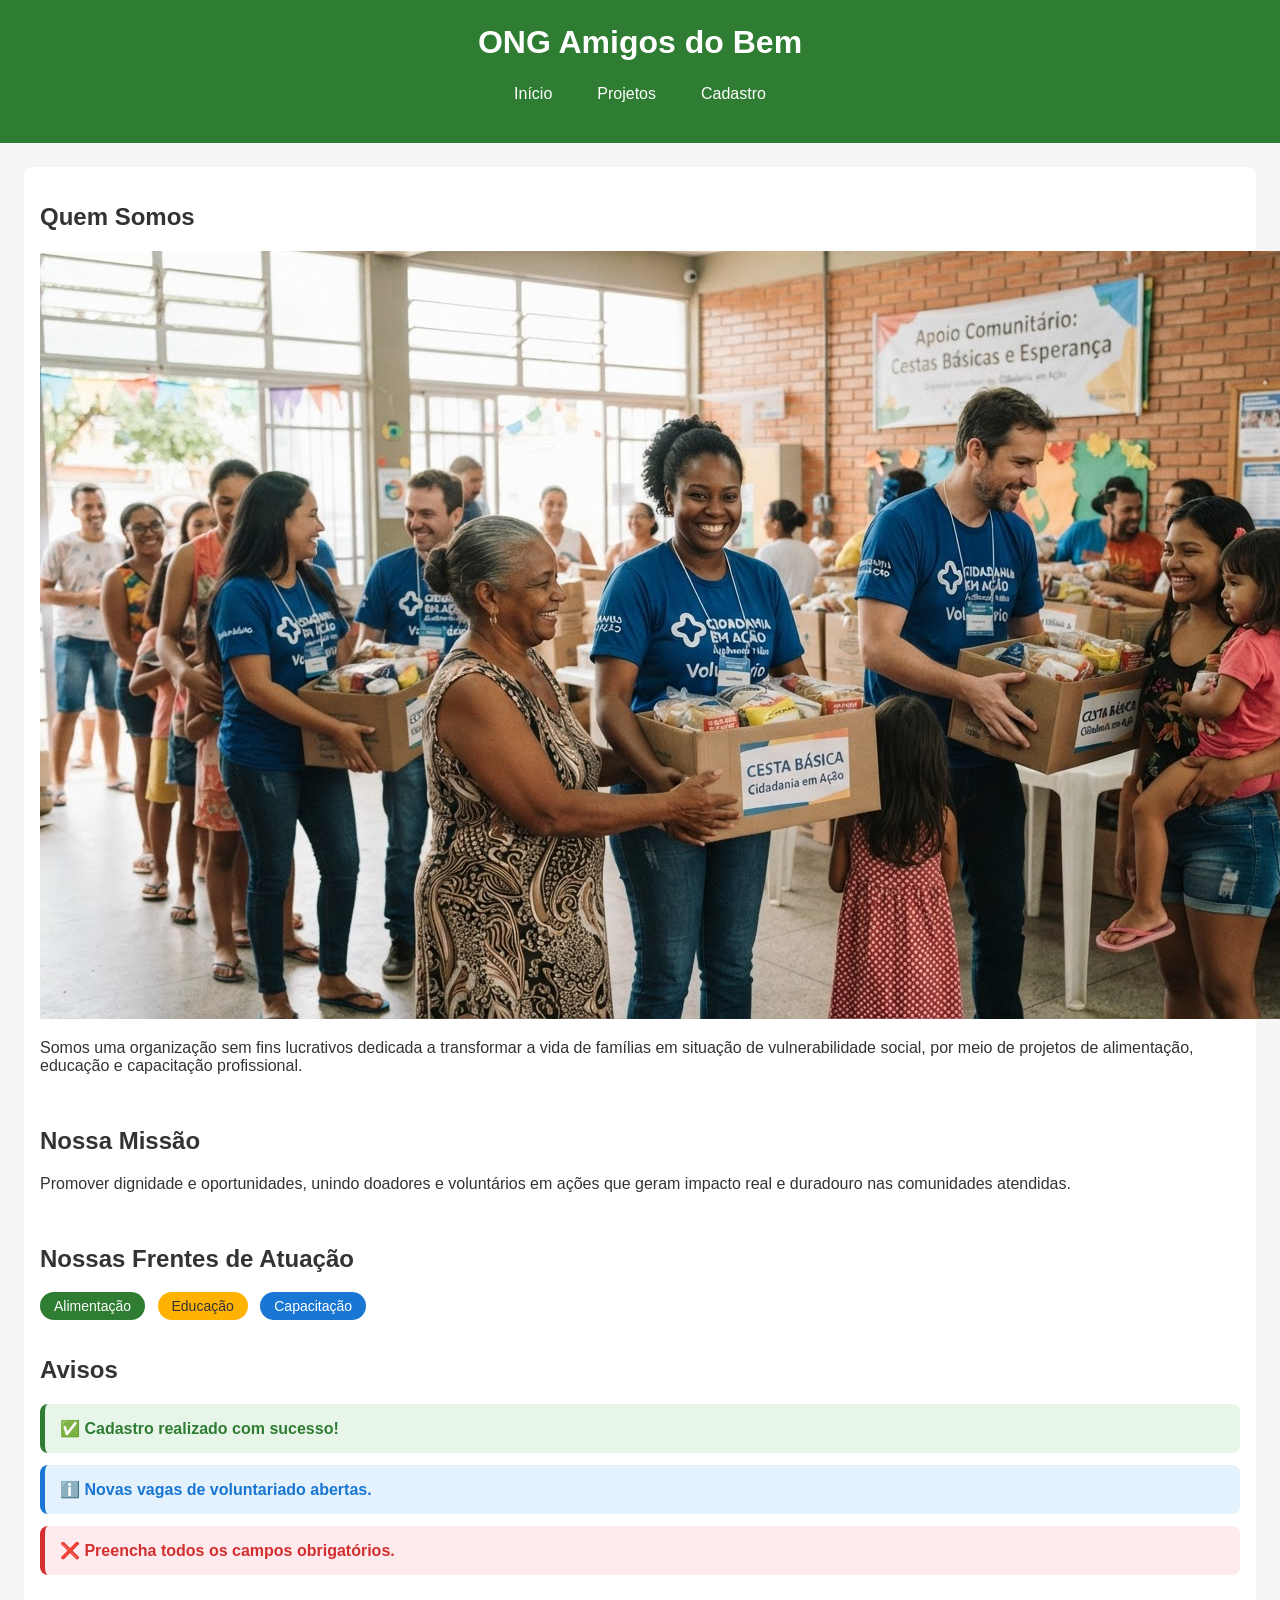
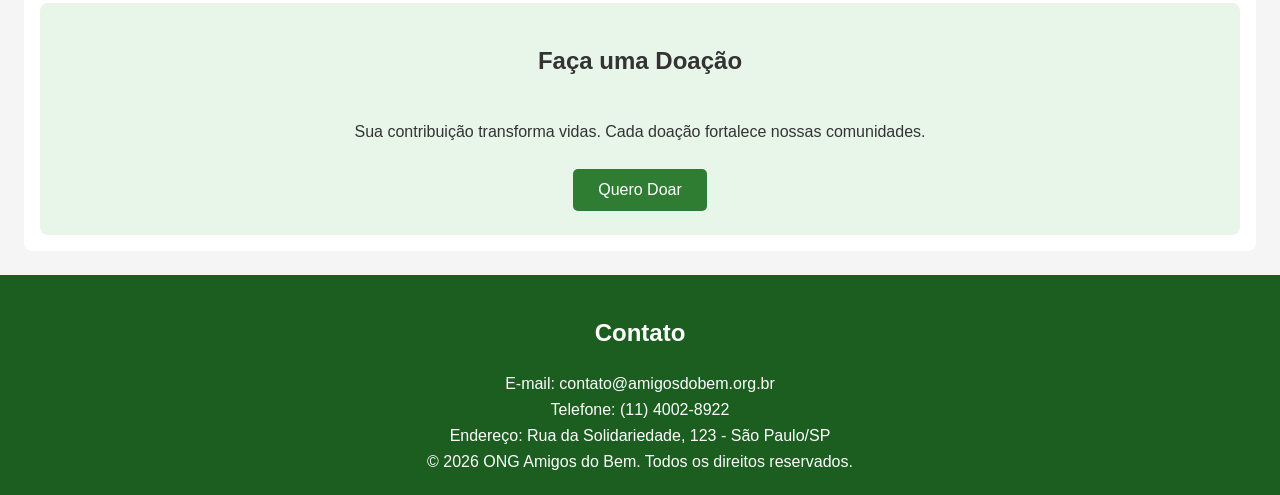
<file: index.html>
<!DOCTYPE html>
<html lang="pt-BR">
<head>
    <meta charset="UTF-8">
    <meta name="viewport" content="width=device-width, initial-scale=1.0">
    <title>ONG Amigos do Bem</title>
    <link rel="stylesheet" href="css/estilo.css">
</head>
<body>
    <header>
        <h1>ONG Amigos do Bem</h1>
        <nav aria-label="Menu principal">
            <input type="checkbox" id="menu-toggle" class="menu-toggle">
            <label for="menu-toggle" class="menu-icone">☰</label>
            <ul class="menu">
                <li><a href="index.html" aria-current="page">Início</a></li>
                <li><a href="projetos.html">Projetos</a></li>
                <li><a href="cadastro.html">Cadastro</a></li>
            </ul>
        </nav>
    </header>

    <main>
        <section>
            <h2>Quem Somos</h2>
            <img src="imagens/ong.jpg" alt="Voluntários da ONG distribuindo alimentos para famílias em uma comunidade">
            <p>Somos uma organização sem fins lucrativos dedicada a transformar a vida de famílias em situação de vulnerabilidade social, por meio de projetos de alimentação, educação e capacitação profissional.</p>
        </section>

        <section>
            <h2>Nossa Missão</h2>
            <p>Promover dignidade e oportunidades, unindo doadores e voluntários em ações que geram impacto real e duradouro nas comunidades atendidas.</p>
        </section>

        <section>
            <h2>Nossas Frentes de Atuação</h2>
            <span class="badge badge-verde">Alimentação</span>
            <span class="badge badge-amarelo">Educação</span>
            <span class="badge badge-azul">Capacitação</span>
        </section>

        <section>
            <h2>Avisos</h2>
            <div class="alerta alerta-sucesso">✅ Cadastro realizado com sucesso!</div>
            <div class="alerta alerta-info">ℹ️ Novas vagas de voluntariado abertas.</div>
            <div class="alerta alerta-erro">❌ Preencha todos os campos obrigatórios.</div>
        </section>

        <section class="doacao">
            <h2>Faça uma Doação</h2>
            <p>Sua contribuição transforma vidas. Cada doação fortalece nossas comunidades.</p>
            <button class="btn" onclick="document.getElementById('modal').style.display='flex'">Quero Doar</button>
        </section>
    </main>

    <div class="modal-overlay" id="modal" style="display:none;" role="dialog" aria-modal="true" aria-labelledby="titulo-modal">
        <div class="modal">
            <button class="modal-fechar" onclick="document.getElementById('modal').style.display='none'" aria-label="Fechar janela">x</button>
            <h3 id="titulo-modal">Obrigado pela sua doação!</h3>
            <p>Sua contribuição transforma vidas. Recebemos seu apoio com muito carinho.</p>
            <button class="btn" onclick="document.getElementById('modal').style.display='none'">Fechar</button>
        </div>
    </div>

    <footer>
        <h2>Contato</h2>
        <p>E-mail: contato@amigosdobem.org.br</p>
        <p>Telefone: (11) 4002-8922</p>
        <p>Endereço: Rua da Solidariedade, 123 - São Paulo/SP</p>
        <p>© 2026 ONG Amigos do Bem. Todos os direitos reservados.</p>
    </footer>
</body>
</html>
</file>
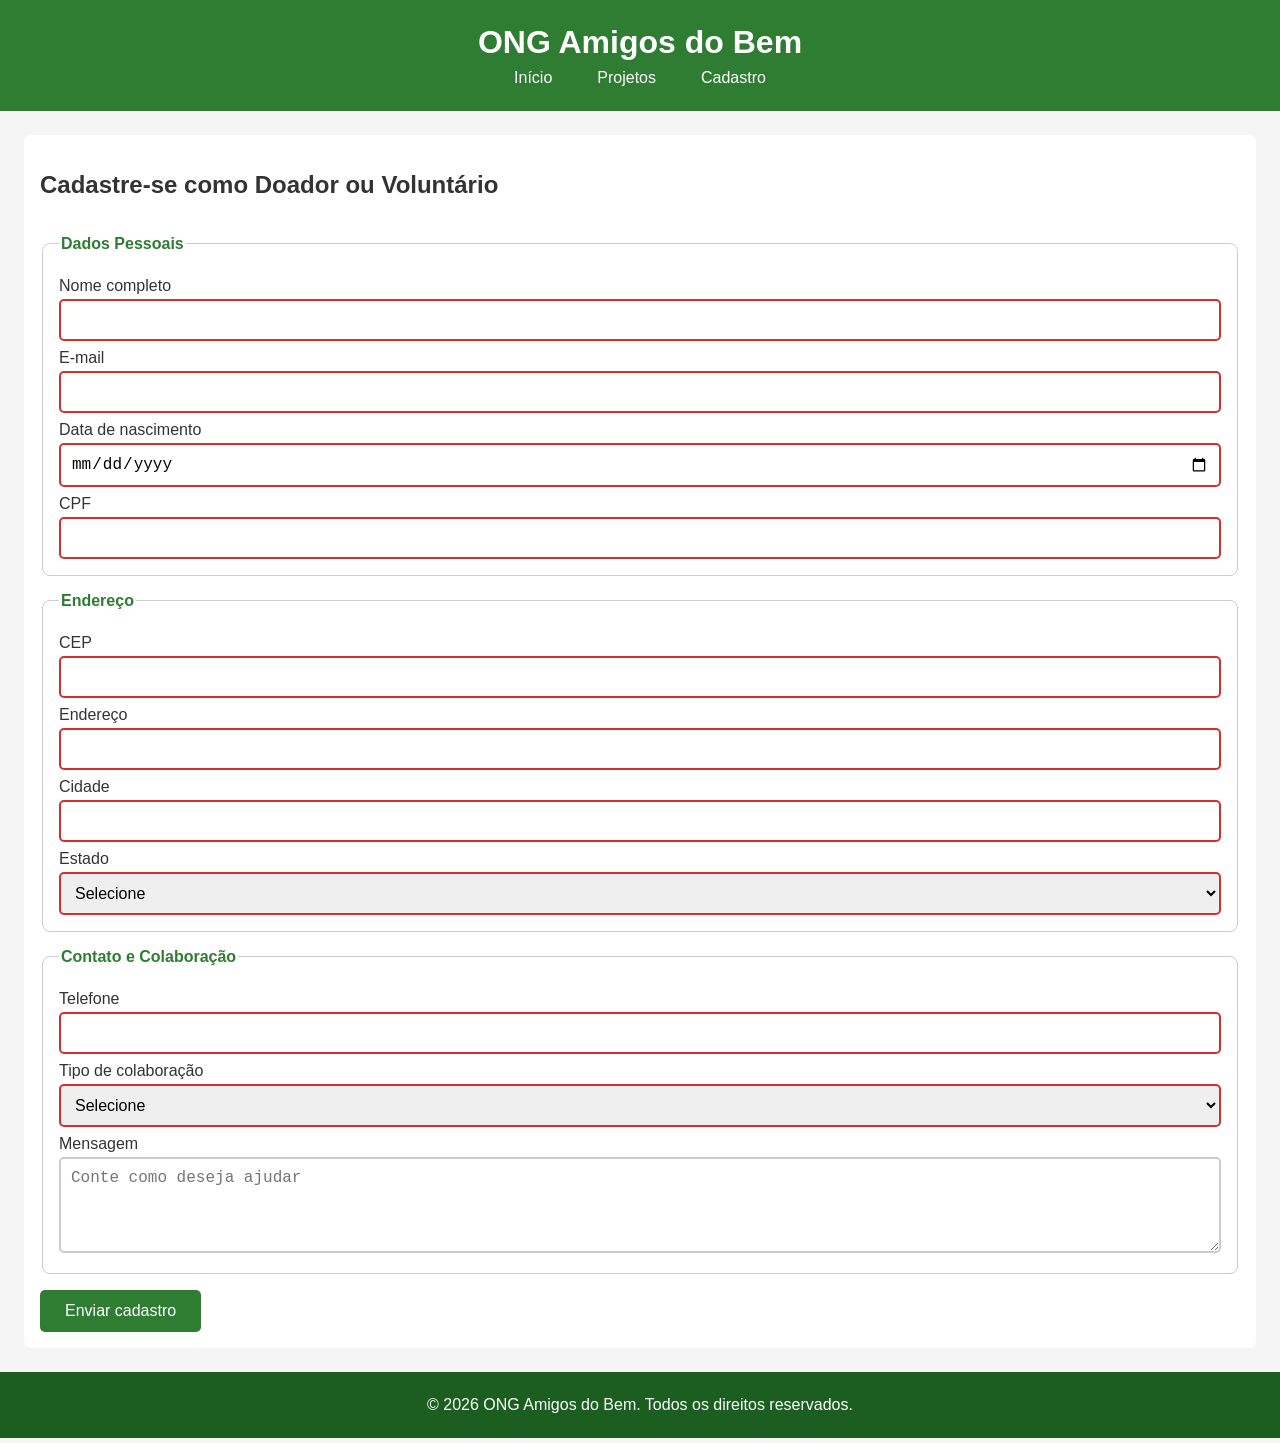
<file: cadastro.html>
<!DOCTYPE html>
<html lang="pt-BR">
<head>
    <meta charset="UTF-8">
    <meta name="viewport" content="width=device-width, initial-scale=1.0">
    <title>Cadastro - ONG Amigos do Bem</title>
    <link rel="stylesheet" href="css/estilo.css">
</head>
<body>
    <header>
        <h1>ONG Amigos do Bem</h1>
        <nav aria-label="Menu principal">
            <a href="index.html">Início</a>
            <a href="projetos.html">Projetos</a>
            <a href="cadastro.html" aria-current="page">Cadastro</a>
        </nav>
    </header>
    <main>
        <h2 id="titulo-cadastro">Cadastre-se como Doador ou Voluntário</h2>
        <form action="cadastro.html" method="post" novalidate aria-labelledby="titulo-cadastro">
            <fieldset>
                <legend>Dados Pessoais</legend>
                <label for="nome">Nome completo</label>
                <input type="text" id="nome" name="nome" required minlength="3" maxlength="80">
                <label for="email">E-mail</label>
                <input type="email" id="email" name="email" required>
                <label for="nascimento">Data de nascimento</label>
                <input type="date" id="nascimento" name="nascimento" required>
                <label for="cpf">CPF</label>
                <input type="text" id="cpf" name="cpf" maxlength="14" required pattern="\d{3}\.\d{3}\.\d{3}-\d{2}" title="Formato: 000.000.000-00">
            </fieldset>
            <fieldset>
                <legend>Endereço</legend>
                <label for="cep">CEP</label>
                <input type="text" id="cep" name="cep" maxlength="9" required pattern="\d{5}-\d{3}" title="Formato: 00000-000">
                <label for="endereco">Endereço</label>
                <input type="text" id="endereco" name="endereco" required minlength="5">
                <label for="cidade">Cidade</label>
                <input type="text" id="cidade" name="cidade" required>
                <label for="estado">Estado</label>
                <select id="estado" name="estado" required>
                    <option value="">Selecione</option>
                    <option value="SP">São Paulo</option>
                    <option value="RJ">Rio de Janeiro</option>
                </select>
            </fieldset>
            <fieldset>
                <legend>Contato e Colaboração</legend>
                <label for="telefone">Telefone</label>
                <input type="tel" id="telefone" name="telefone" maxlength="15" required pattern="\(\d{2}\)\s\d{4,5}-\d{4}" title="Formato: (11) 99999-9999">
                <label for="tipo">Tipo de colaboração</label>
                <select id="tipo" name="tipo" required>
                    <option value="">Selecione</option>
                    <option value="doador">Doador</option>
                    <option value="voluntario">Voluntário</option>
                </select>
                <label for="mensagem">Mensagem</label>
                <textarea id="mensagem" name="mensagem" rows="4" placeholder="Conte como deseja ajudar"></textarea>
            </fieldset>
            <button type="submit">Enviar cadastro</button>
        </form>
    </main>
    <footer>
        <p>© 2026 ONG Amigos do Bem. Todos os direitos reservados.</p>
    </footer>
    <script src="js/mascaras.js"></script>
</body>
</html>
</file>
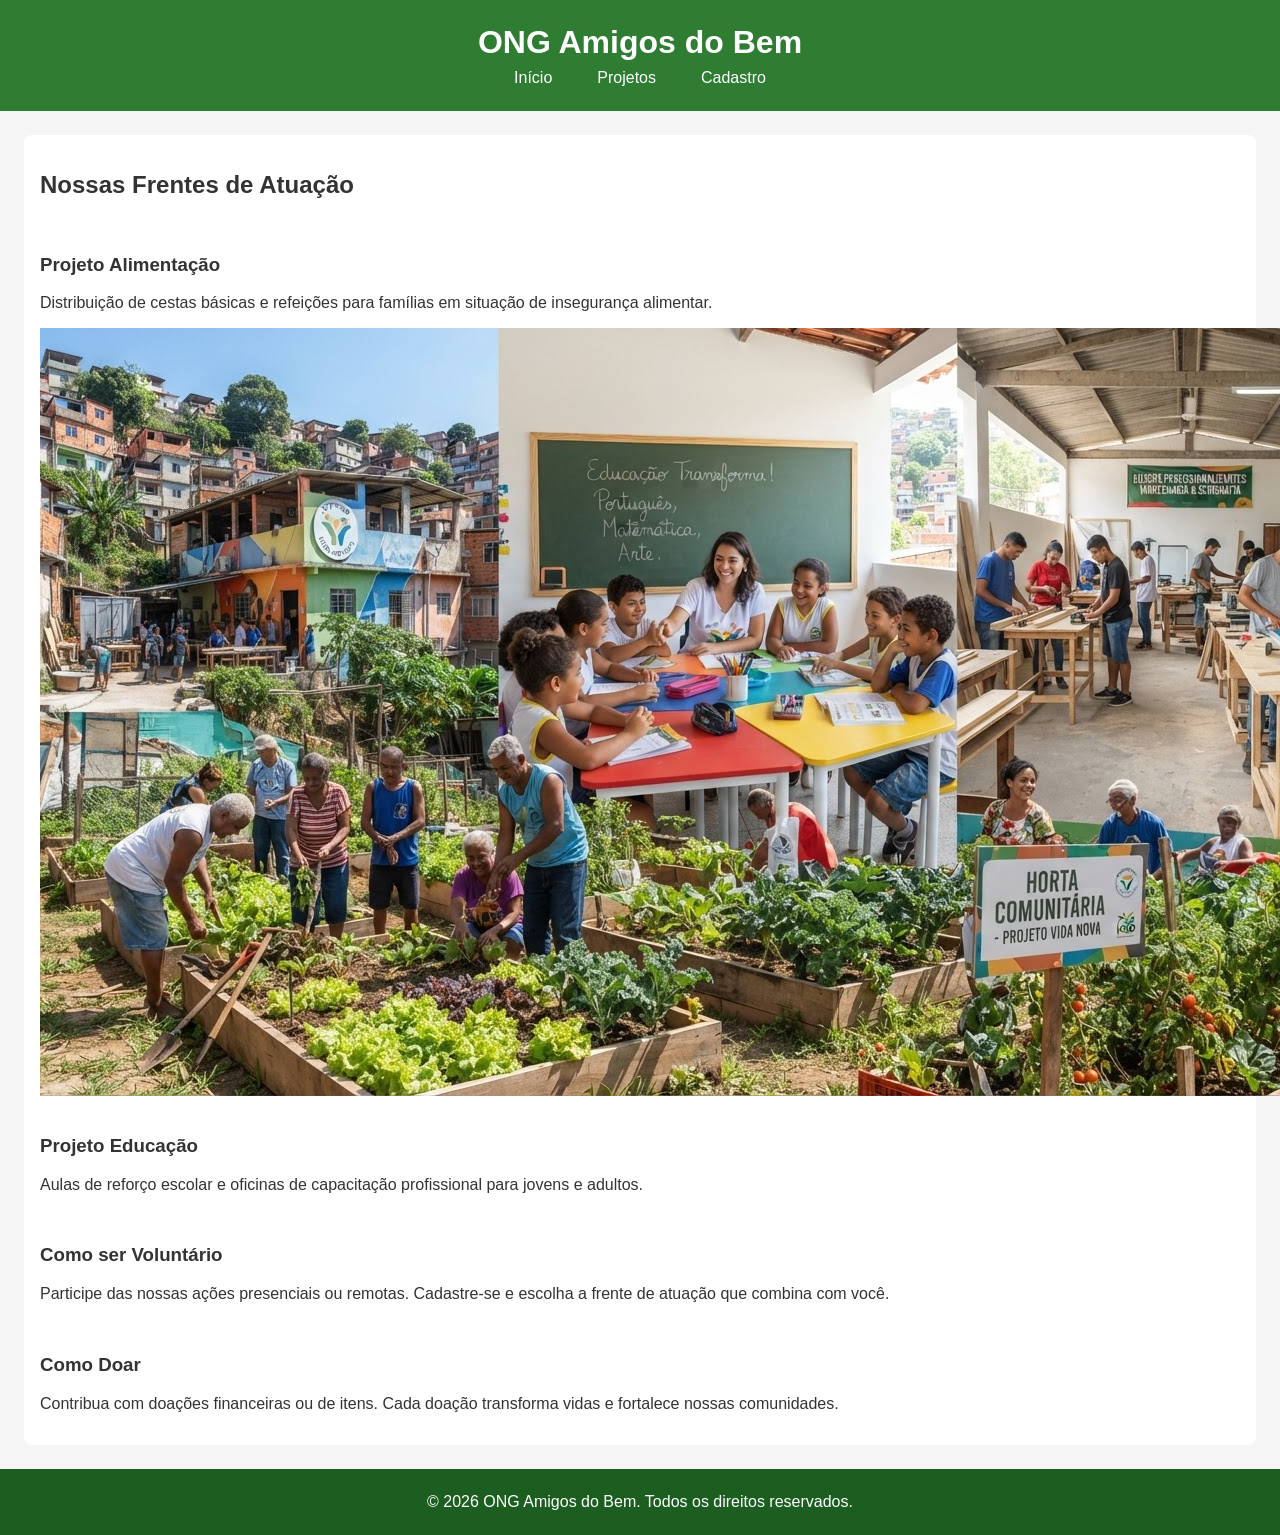
<file: projetos.html>
<!DOCTYPE html>
<html lang="pt-BR">
<head>
    <meta charset="UTF-8">
    <meta name="viewport" content="width=device-width, initial-scale=1.0">
    <title>Projetos - ONG Amigos do Bem</title>
    <link rel="stylesheet" href="css/estilo.css">
</head>
<body>
    <header>
        <h1>ONG Amigos do Bem</h1>
        <nav aria-label="Menu principal">
            <a href="index.html">Início</a>
            <a href="projetos.html" aria-current="page">Projetos</a>
            <a href="cadastro.html">Cadastro</a>
        </nav>
    </header>
    <main>
        <h2>Nossas Frentes de Atuação</h2>
        <section>
            <h3>Projeto Alimentação</h3>
            <p>Distribuição de cestas básicas e refeições para famílias em situação de insegurança alimentar.</p>
            <img src="imagens/projetos.jpg" alt="Voluntários da ONG em ação comunitária">
        </section>
        <section>
            <h3>Projeto Educação</h3>
            <p>Aulas de reforço escolar e oficinas de capacitação profissional para jovens e adultos.</p>
        </section>
        <section>
            <h3>Como ser Voluntário</h3>
            <p>Participe das nossas ações presenciais ou remotas. Cadastre-se e escolha a frente de atuação que combina com você.</p>
        </section>
        <section>
            <h3>Como Doar</h3>
            <p>Contribua com doações financeiras ou de itens. Cada doação transforma vidas e fortalece nossas comunidades.</p>
        </section>
    </main>
    <footer>
        <p>© 2026 ONG Amigos do Bem. Todos os direitos reservados.</p>
    </footer>
</body>
</html>
</file>
<file: css/estilo.css>
/* ============================================
   ONG AMIGOS DO BEM - Design System
   ============================================ */
:root {
  --cor-primaria: #2e7d32;
  --cor-primaria-escura: #1b5e20;
  --cor-secundaria: #ffb300;
  --cor-fundo: #f5f5f5;
  --cor-superficie: #ffffff;
  --cor-texto: #333333;
  --cor-texto-suave: #666666;
  --cor-borda: #cccccc;
  --cor-erro: #d32f2f;
  --cor-info: #1976d2;
  --fonte-titulo-1: 2rem;
  --fonte-titulo-2: 1.5rem;
  --fonte-titulo-3: 1.25rem;
  --fonte-corpo: 1rem;
  --fonte-legenda: 0.875rem;
  --espaco-1: 4px;
  --espaco-2: 8px;
  --espaco-3: 16px;
  --espaco-4: 24px;
  --espaco-5: 40px;
}

body {
  font-family: Arial, Helvetica, sans-serif;
  margin: 0;
  padding: 0;
  background-color: var(--cor-fundo);
  color: var(--cor-texto);
  font-size: var(--fonte-corpo);
}

main {
  display: grid;
  grid-template-columns: repeat(12, 1fr);
  gap: var(--espaco-3);
  max-width: 1200px;
  margin: var(--espaco-4) auto;
  padding: var(--espaco-3);
  background-color: var(--cor-superficie);
  border-radius: 8px;
}
main > * { grid-column: 1 / 13; }

header {
  background-color: var(--cor-primaria);
  color: white;
  padding: var(--espaco-4);
  text-align: center;
  display: flex;
  flex-direction: column;
  align-items: center;
  gap: var(--espaco-2);
}
header h1 { margin: 0; font-size: var(--fonte-titulo-1); }

nav {
  display: flex;
  justify-content: center;
  align-items: center;
  gap: 15px;
  flex-wrap: wrap;
}
nav a {
  color: white;
  margin: 0 15px;
  text-decoration: none;
  transition: all 0.3s ease;
}
nav a:hover { text-decoration: underline; }

.menu-toggle { display: none; }
.menu-icone { display: none; }
.menu { display: flex; gap: 15px; list-style: none; padding: 0; }

.cartao {
  display: flex;
  flex-direction: column;
  align-items: center;
  justify-content: space-between;
  gap: 12px;
  background-color: var(--cor-superficie);
  border: 1px solid var(--cor-borda);
  border-radius: 8px;
  padding: var(--espaco-3);
  margin-bottom: var(--espaco-3);
}
.cartao h3 { margin: 0; font-size: var(--fonte-titulo-3); }
.cartao p { text-align: center; color: var(--cor-texto-suave); }

footer {
  background-color: var(--cor-primaria-escura);
  color: white;
  padding: var(--espaco-4);
  text-align: center;
  display: flex;
  flex-direction: column;
  align-items: center;
  gap: 8px;
}
footer p { margin: 0; }

.doacao {
  display: flex;
  flex-direction: column;
  align-items: center;
  justify-content: center;
  gap: 12px;
  text-align: center;
  background-color: #e8f5e9;
  border-radius: 8px;
  padding: var(--espaco-4);
}

button, .btn {
  background-color: var(--cor-primaria);
  color: white;
  border: none;
  padding: 12px 25px;
  border-radius: 5px;
  cursor: pointer;
  font-size: var(--fonte-corpo);
  transition: background-color 0.3s ease, transform 0.2s ease;
}
button:hover, .btn:hover { background-color: var(--cor-primaria-escura); }
button:focus, .btn:focus { outline: 3px solid var(--cor-secundaria); }
button:active, .btn:active { background-color: #004d40; transform: scale(0.97); }
button:disabled, .btn:disabled { background-color: var(--cor-borda); cursor: not-allowed; }

fieldset {
  border: 1px solid var(--cor-borda);
  border-radius: 8px;
  margin-bottom: var(--espaco-3);
  padding: var(--espaco-3);
}
legend { font-weight: bold; color: var(--cor-primaria); }
label { display: block; margin-top: var(--espaco-2); }
input, select, textarea {
  width: 100%;
  padding: 10px;
  margin-top: var(--espaco-1);
  border: 2px solid var(--cor-borda);
  border-radius: 5px;
  font-size: var(--fonte-corpo);
  box-sizing: border-box;
  transition: border-color 0.3s ease, background-color 0.3s ease;
}
input:valid, select:valid { border-color: var(--cor-primaria); }
input:invalid, select:invalid { border-color: var(--cor-erro); }
input:focus, select:focus, textarea:focus {
  outline: 3px solid var(--cor-secundaria);
  background-color: #fffde7;
}

.badge {
  display: inline-block;
  padding: 6px 14px;
  border-radius: 20px;
  color: white;
  font-size: var(--fonte-legenda);
  margin-right: 8px;
}
.badge-verde { background-color: var(--cor-primaria); }
.badge-amarelo { background-color: var(--cor-secundaria); color: #333; }
.badge-azul { background-color: var(--cor-info); }

.alerta {
  padding: 15px;
  border-radius: 8px;
  margin-bottom: 12px;
  font-weight: bold;
}
.alerta-sucesso { background-color: #e8f5e9; color: var(--cor-primaria); border-left: 5px solid var(--cor-primaria); }
.alerta-info { background-color: #e3f2fd; color: var(--cor-info); border-left: 5px solid var(--cor-info); }
.alerta-erro { background-color: #ffebee; color: var(--cor-erro); border-left: 5px solid var(--cor-erro); }

.modal-overlay {
  display: flex;
  justify-content: center;
  align-items: center;
  position: fixed;
  top: 0; left: 0; right: 0; bottom: 0;
  background-color: rgba(0,0,0,0.5);
}
.modal {
  background-color: white;
  padding: 30px;
  border-radius: 12px;
  max-width: 400px;
  text-align: center;
  box-shadow: 0 4px 20px rgba(0,0,0,0.3);
}
.modal-fechar {
  float: right;
  background: none;
  border: none;
  font-size: 20px;
  cursor: pointer;
}

@media (max-width: 480px) {
  main { grid-template-columns: 1fr; }
  .menu-icone { display: block; font-size: 28px; cursor: pointer; }
  .menu { display: none; flex-direction: column; gap: 10px; background-color: var(--cor-primaria-escura); padding: 15px; }
  .menu-toggle:checked ~ .menu { display: flex; }
}
@media (min-width: 481px) and (max-width: 768px) {
  main { grid-template-columns: repeat(2, 1fr); }
  .menu-icone { display: block; font-size: 28px; cursor: pointer; }
  .menu { display: none; flex-direction: column; gap: 10px; background-color: var(--cor-primaria-escura); padding: 15px; }
  .menu-toggle:checked ~ .menu { display: flex; }
}
@media (min-width: 769px) and (max-width: 1024px) {
  main { grid-template-columns: repeat(6, 1fr); }
}
@media (min-width: 1025px) and (max-width: 1440px) {
  main { grid-template-columns: repeat(12, 1fr); }
}
@media (min-width: 1441px) {
  main { grid-template-columns: repeat(12, 1fr); max-width: 1400px; margin: 0 auto; }
}
</file>
